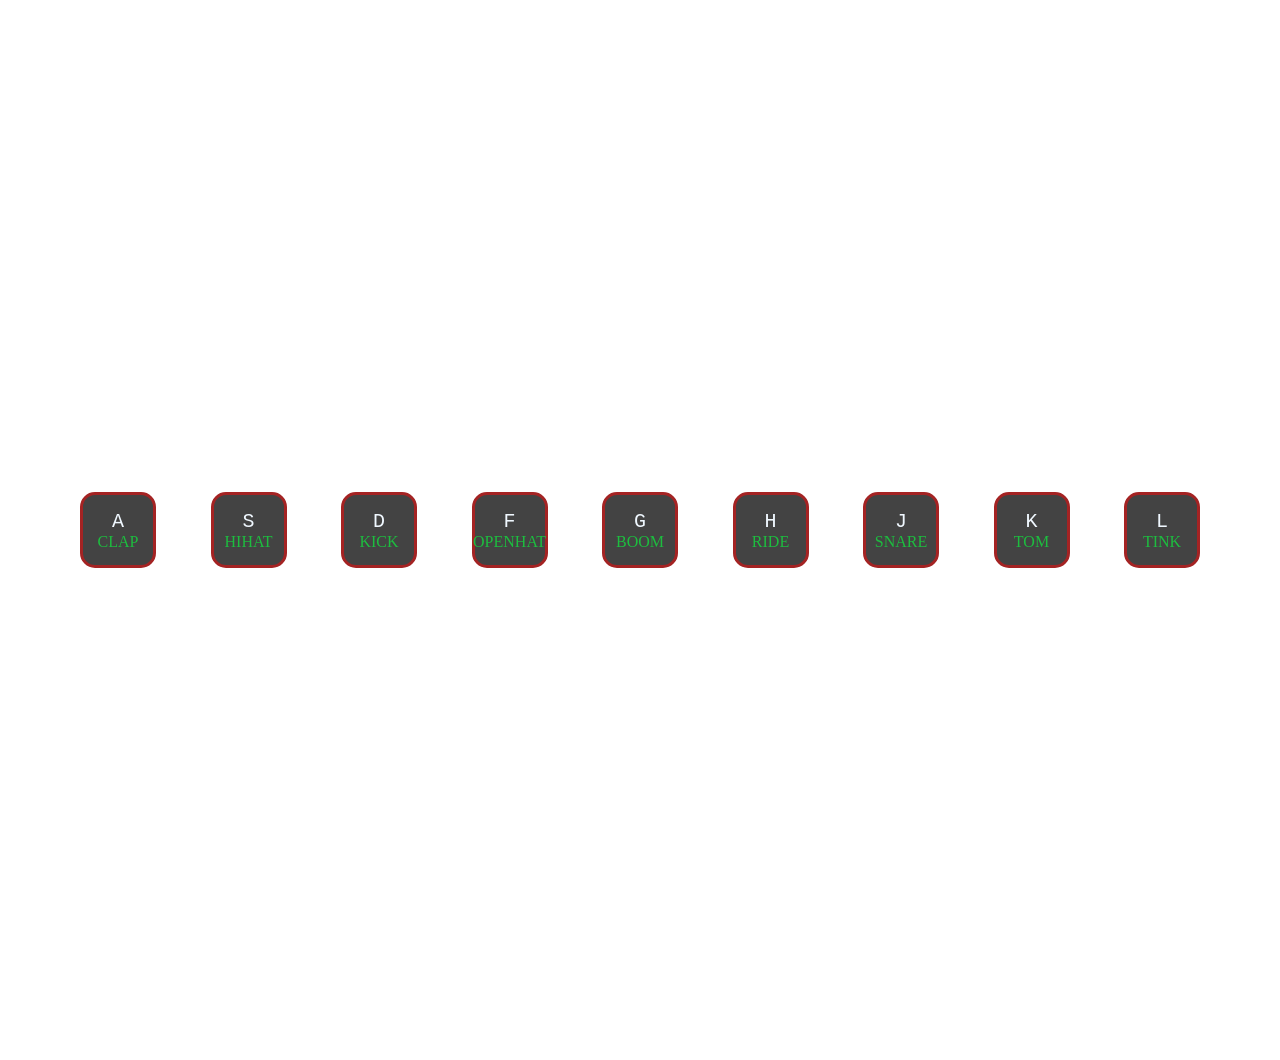
<file: drumKit/index.html>
<!DOCTYPE html>
<html lang="en">
<head>
    <meta charset="UTF-8">
    <meta name="viewport" content="width=device-width, initial-scale=1.0">
    <title>Drum Kit</title>
    <link href="style.css" rel="stylesheet">
</head>
<body>
    <div class="totalKey">
        <div class="key" data-key="65">
            <kbd>A</kbd>
            <span>CLAP</span>
        </div>
        <div class="key" data-key="83">
            <kbd>S</kbd>
            <span>HIHAT</span>
        </div>
        <div class="key" data-key="68">
            <kbd>D</kbd>
            <span>KICK</span>
        </div>
        <div class="key" data-key="70">
            <kbd>F</kbd>
            <span>OPENHAT</span>
        </div>
        <div class="key" data-key="71">
            <kbd>G</kbd>
            <span>BOOM</span>
        </div>
        <div class="key" data-key="72">
            <kbd>H</kbd>
            <span>RIDE</span>
        </div>
        <div class="key" data-key="74">
            <kbd>J</kbd>
            <span>SNARE</span>
        </div>
        <div class="key" data-key="75">
            <kbd>K</kbd>
            <span>TOM</span>
        </div>
        <div class="key" data-key="76">
            <kbd>L</kbd>
            <span>TINK</span>
        </div>
    
        <audio data-key="65" src="sounds/clap.wav"></audio>
        <audio data-key="83" src="sounds/hihat.wav"></audio>
        <audio data-key="68" src="sounds/kick.wav"></audio>
        <audio data-key="70" src="sounds/openhat.wav"></audio>
        <audio data-key="71" src="sounds/boom.wav"></audio>
        <audio data-key="72" src="sounds/ride.wav"></audio>
        <audio data-key="74" src="sounds/snare.wav"></audio>
        <audio data-key="75" src="sounds/tom.wav"></audio>
        <audio data-key="76" src="sounds/tink.wav"></audio>
    </div>

    <script src="script.js"></script>
    
</body>
</html>
</file>
<file: drumKit/style.css>
body{
    padding: 0;
    margin: 0;
    background-image: url(https://png.pngtree.com/background/20230614/original/pngtree-music-recording-studio-with-a-large-monitor-desk-picture-image_3493934.jpg);
    background-size: 100% 100%;
    
}


.totalKey{
    padding: 80px;
    display: flex;
    justify-content: space-between;
    align-items: center;
    height: 100vh;
}

.key{
    width: 70px;
    height: 70px;
    border: 3px solid rgb(164, 35, 35);
    border-radius: 15px;
    background: rgba(11, 11, 11, 0.768); 
    color: rgb(29, 189, 63);

    display: flex;
    flex-direction: column;
    justify-content: center;
    align-items:center ;

    transition: all 0.3s;

}

.playing{
    transform: scale(1.1);
    border-color: rgb(219, 24, 24);
    box-shadow: 0 0 5px  rgb(219, 24, 24);
}

.key:hover{
    border: 4px solid rgb(219, 24, 24);
    box-shadow: 0 0 10px  rgb(219, 24, 24);
    
}

kbd{
    font-size: x-large;
    display: flex;
    justify-content: center;
    color: aliceblue;
}
</file>
